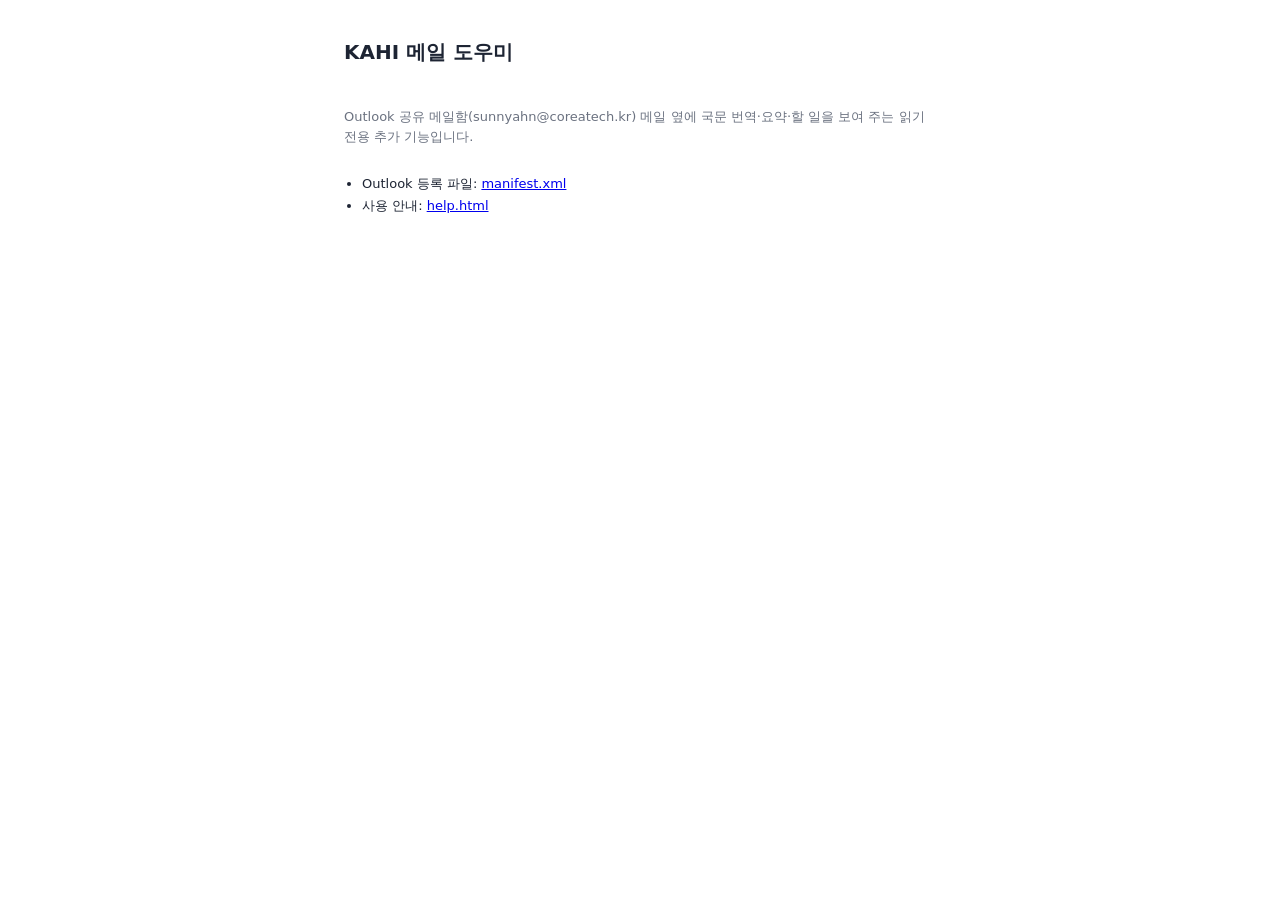
<file: index.html>
<!DOCTYPE html>
<html lang="ko">
<head><meta charset="utf-8"><meta name="viewport" content="width=device-width, initial-scale=1"><title>KAHI 메일 도우미</title><link rel="stylesheet" href="taskpane.css"></head>
<body><main style="max-width:640px;margin:0 auto;padding:24px">
<h1 style="font-size:20px">KAHI 메일 도우미</h1>
<p class="muted">Outlook 공유 메일함(sunnyahn@coreatech.kr) 메일 옆에 국문 번역·요약·할 일을 보여 주는 읽기 전용 추가 기능입니다.</p>
<ul><li>Outlook 등록 파일: <a href="manifest.xml">manifest.xml</a></li><li>사용 안내: <a href="help.html">help.html</a></li></ul>
</main></body></html>
</file>
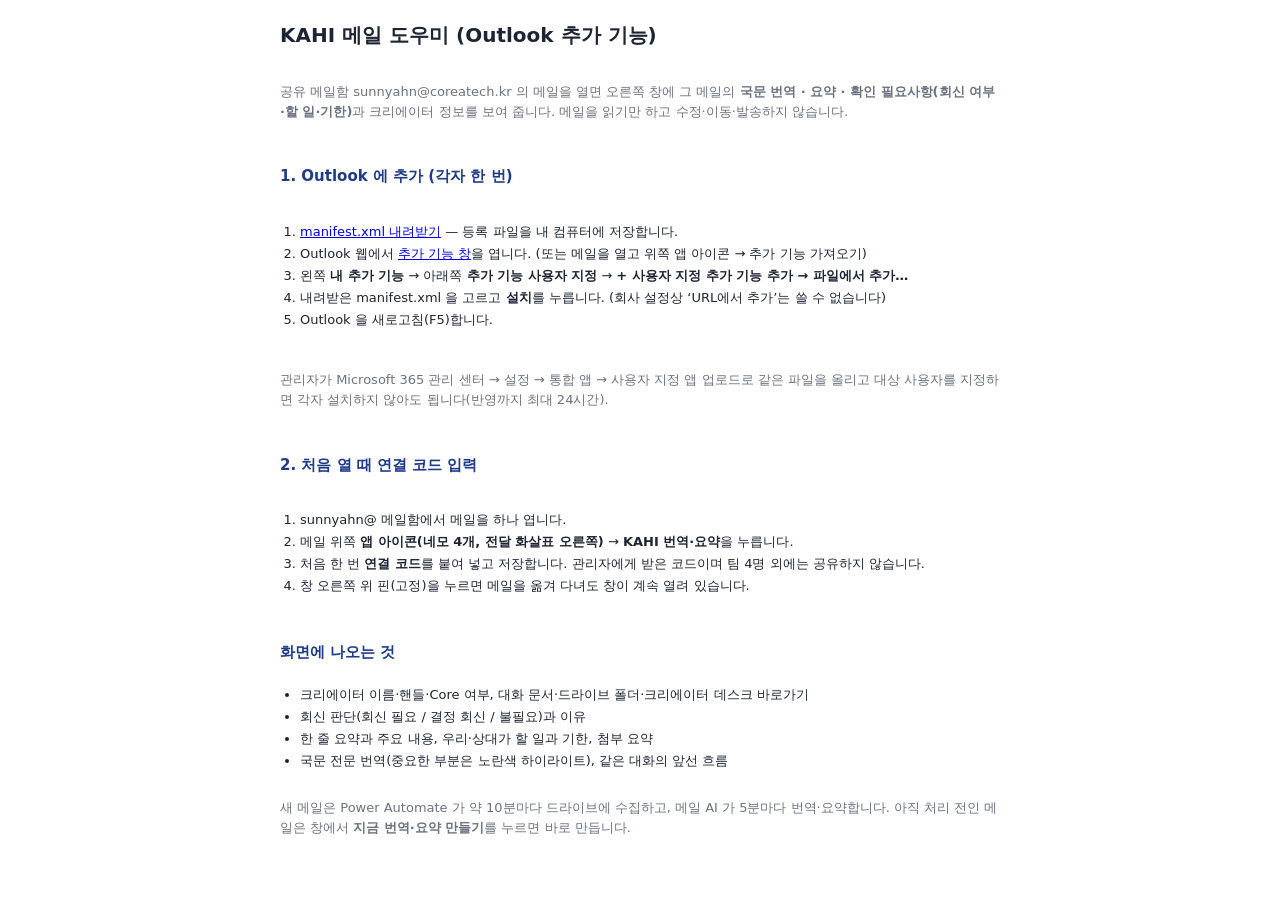
<file: help.html>
<!DOCTYPE html>
<html lang="ko">
<head>
<meta charset="utf-8">
<meta name="viewport" content="width=device-width, initial-scale=1">
<title>KAHI 메일 도우미 · 사용 안내</title>
<link rel="stylesheet" href="taskpane.css">
<style>main{max-width:760px;margin:0 auto;padding:20px}h1{font-size:20px;margin:0 0 6px}h2{font-size:15px;margin:18px 0 6px;color:var(--navy)}ol,ul{padding-left:20px}code{background:var(--soft);padding:1px 5px;border-radius:4px}</style>
</head>
<body>
<main>
<h1>KAHI 메일 도우미 (Outlook 추가 기능)</h1>
<p class="muted">공유 메일함 sunnyahn@coreatech.kr 의 메일을 열면 오른쪽 창에 그 메일의 <b>국문 번역 · 요약 · 확인 필요사항(회신 여부·할 일·기한)</b>과 크리에이터 정보를 보여 줍니다. 메일을 읽기만 하고 수정·이동·발송하지 않습니다.</p>

<h2>1. Outlook 에 추가 (각자 한 번)</h2>
<ol>
  <li><a href="manifest.xml" download="manifest.xml">manifest.xml 내려받기</a> — 등록 파일을 내 컴퓨터에 저장합니다.</li>
  <li>Outlook 웹에서 <a href="https://outlook.cloud.microsoft/mail/inclientstore" target="_blank" rel="noopener">추가 기능 창</a>을 엽니다. (또는 메일을 열고 위쪽 앱 아이콘 → 추가 기능 가져오기)</li>
  <li>왼쪽 <b>내 추가 기능</b> → 아래쪽 <b>추가 기능 사용자 지정</b> → <b>+ 사용자 지정 추가 기능 추가 → 파일에서 추가…</b></li>
  <li>내려받은 manifest.xml 을 고르고 <b>설치</b>를 누릅니다. (회사 설정상 ‘URL에서 추가’는 쓸 수 없습니다)</li>
  <li>Outlook 을 새로고침(F5)합니다.</li>
</ol>
<p class="muted">관리자가 Microsoft 365 관리 센터 → 설정 → 통합 앱 → 사용자 지정 앱 업로드로 같은 파일을 올리고 대상 사용자를 지정하면 각자 설치하지 않아도 됩니다(반영까지 최대 24시간).</p>

<h2>2. 처음 열 때 연결 코드 입력</h2>
<ol>
  <li>sunnyahn@ 메일함에서 메일을 하나 엽니다.</li>
  <li>메일 위쪽 <b>앱 아이콘(네모 4개, 전달 화살표 오른쪽)</b> → <b>KAHI 번역·요약</b>을 누릅니다.</li>
  <li>처음 한 번 <b>연결 코드</b>를 붙여 넣고 저장합니다. 관리자에게 받은 코드이며 팀 4명 외에는 공유하지 않습니다.</li>
  <li>창 오른쪽 위 핀(고정)을 누르면 메일을 옮겨 다녀도 창이 계속 열려 있습니다.</li>
</ol>

<h2>화면에 나오는 것</h2>
<ul>
  <li>크리에이터 이름·핸들·Core 여부, 대화 문서·드라이브 폴더·크리에이터 데스크 바로가기</li>
  <li>회신 판단(회신 필요 / 결정 회신 / 불필요)과 이유</li>
  <li>한 줄 요약과 주요 내용, 우리·상대가 할 일과 기한, 첨부 요약</li>
  <li>국문 전문 번역(중요한 부분은 노란색 하이라이트), 같은 대화의 앞선 흐름</li>
</ul>
<p class="muted">새 메일은 Power Automate 가 약 10분마다 드라이브에 수집하고, 메일 AI 가 5분마다 번역·요약합니다. 아직 처리 전인 메일은 창에서 <b>지금 번역·요약 만들기</b>를 누르면 바로 만듭니다.</p>
</main>
</body>
</html>
</file>
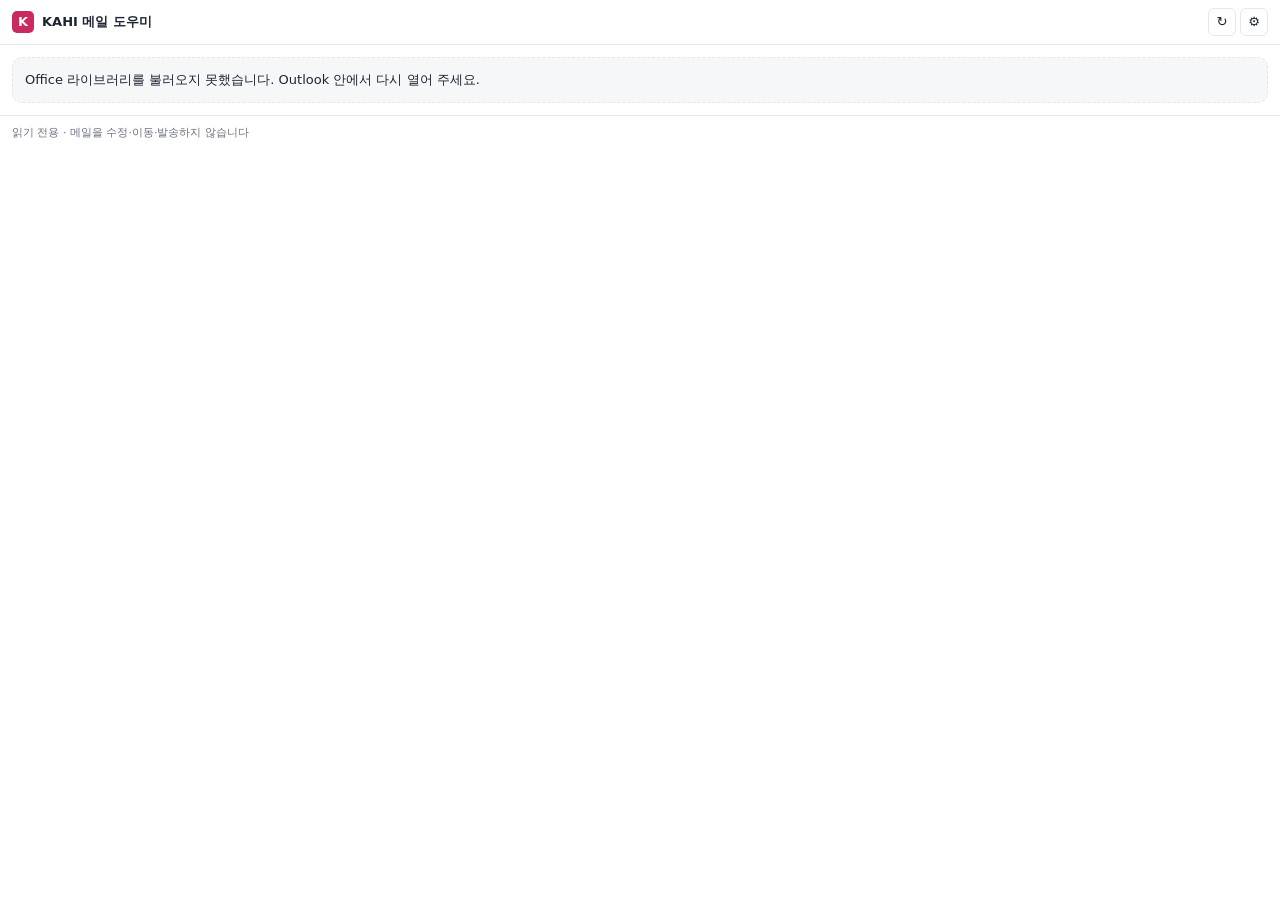
<file: taskpane.html>
<!DOCTYPE html>
<html lang="ko">
<head>
<meta charset="utf-8">
<meta name="viewport" content="width=device-width, initial-scale=1">
<title>KAHI 메일 도우미</title>
<link rel="stylesheet" href="taskpane.css">
<script src="https://appsforoffice.microsoft.com/lib/1/hosted/office.js"></script>
</head>
<body>
<header class="top">
  <div class="brand"><span class="logo">K</span><b>KAHI 메일 도우미</b></div>
  <div class="tools">
    <button type="button" id="btnRefresh" class="icon" title="다시 불러오기" aria-label="다시 불러오기">↻</button>
    <button type="button" id="btnSettings" class="icon" title="연결 설정" aria-label="연결 설정">⚙</button>
  </div>
</header>
<main id="app" aria-live="polite">
  <p class="muted">불러오는 중…</p>
</main>
<footer class="foot">읽기 전용 · 메일을 수정·이동·발송하지 않습니다</footer>
<script src="taskpane.js"></script>
</body>
</html>
</file>
<file: taskpane.css>
:root{
  --ink:#1d2433; --muted:#6b7280; --line:#e5e7eb; --bg:#ffffff; --soft:#f6f7f9;
  --navy:#1e3a8a; --navy-soft:#e8edfb; --pink:#c92a5f; --warn:#b45309; --warn-soft:#fff4e5;
  --ok:#15803d; --ok-soft:#e9f7ee; --hl:#fff3a3;
}
*{box-sizing:border-box}
html,body{margin:0;padding:0;background:var(--bg);color:var(--ink);font:13px/1.55 "Segoe UI","Malgun Gothic","Apple SD Gothic Neo",system-ui,sans-serif}
.top{position:sticky;top:0;z-index:2;display:flex;align-items:center;justify-content:space-between;padding:8px 12px;border-bottom:1px solid var(--line);background:#fff}
.brand{display:flex;align-items:center;gap:8px}
.logo{display:inline-grid;place-items:center;width:22px;height:22px;border-radius:5px;background:var(--pink);color:#fff;font-weight:700;font-size:13px}
.tools{display:flex;gap:4px}
button{font:inherit;cursor:pointer}
.icon{border:1px solid var(--line);background:#fff;border-radius:6px;width:28px;height:28px;color:var(--ink)}
.icon:hover{background:var(--soft)}
main{padding:12px;display:grid;gap:12px}
.foot{padding:8px 12px 14px;color:var(--muted);font-size:11px;border-top:1px solid var(--line)}
.muted{color:var(--muted)}
.card{border:1px solid var(--line);border-radius:10px;padding:10px 12px;display:grid;gap:6px;background:#fff}
.card h3{margin:0;font-size:12px;font-weight:700;color:var(--navy)}
.who{display:flex;align-items:center;gap:6px;flex-wrap:wrap}
.who b{font-size:14px}
.chip{display:inline-block;font-size:11px;font-weight:600;padding:1px 7px;border-radius:999px;background:var(--soft);color:var(--muted);border:1px solid var(--line)}
.chip.core{background:var(--navy-soft);color:var(--navy);border-color:transparent}
.links{display:flex;gap:10px;flex-wrap:wrap;font-size:12px}
.links a{color:var(--navy);text-decoration:none}
.links a:hover{text-decoration:underline}
.reply{border-radius:10px;padding:9px 12px;display:grid;gap:2px}
.reply.need{background:var(--warn-soft);border:1px solid #f3d3a6}
.reply.decide{background:var(--navy-soft);border:1px solid #c9d4f5}
.reply.none{background:var(--ok-soft);border:1px solid #c6e9d2}
.reply b{font-size:12.5px}
.sumline{font-size:14px;font-weight:600;line-height:1.5}
ul{margin:0;padding-left:18px}
li{margin:2px 0}
.acts{list-style:none;padding:0;display:grid;gap:4px}
.acts li{display:flex;gap:6px;align-items:baseline}
.acts .w{flex:none;font-size:11px;font-weight:700;padding:0 6px;border-radius:4px;background:var(--navy-soft);color:var(--navy)}
.acts .w.them{background:var(--soft);color:var(--muted)}
.acts .due{color:var(--warn);font-size:11.5px;white-space:nowrap}
.tr{white-space:pre-wrap;word-break:break-word}
mark{background:var(--hl);padding:0 1px;border-radius:2px}
details>summary{cursor:pointer;font-weight:700;font-size:12px;color:var(--navy);list-style:none}
details>summary::-webkit-details-marker{display:none}
details>summary::before{content:"▸ ";color:var(--muted)}
details[open]>summary::before{content:"▾ "}
.hist{list-style:none;padding:0;display:grid;gap:4px;font-size:12px}
.hist .d{color:var(--muted);margin-right:4px}
.notice{border:1px dashed var(--line);border-radius:10px;padding:12px;display:grid;gap:8px;background:var(--soft)}
.btn{border:1px solid var(--line);background:#fff;border-radius:7px;padding:6px 12px;font-weight:600}
.btn.primary{background:var(--navy);border-color:var(--navy);color:#fff}
.btn:disabled{opacity:.55;cursor:default}
.row{display:flex;gap:8px;align-items:center;flex-wrap:wrap}
input[type=text],textarea{width:100%;font:inherit;border:1px solid var(--line);border-radius:7px;padding:7px 9px}
textarea{min-height:70px;resize:vertical}
.err{color:#b91c1c}
.meta{font-size:11px;color:var(--muted)}
.spin{display:inline-block;width:12px;height:12px;border:2px solid var(--line);border-top-color:var(--navy);border-radius:50%;animation:sp .8s linear infinite;vertical-align:-2px}
@keyframes sp{to{transform:rotate(360deg)}}
</file>
